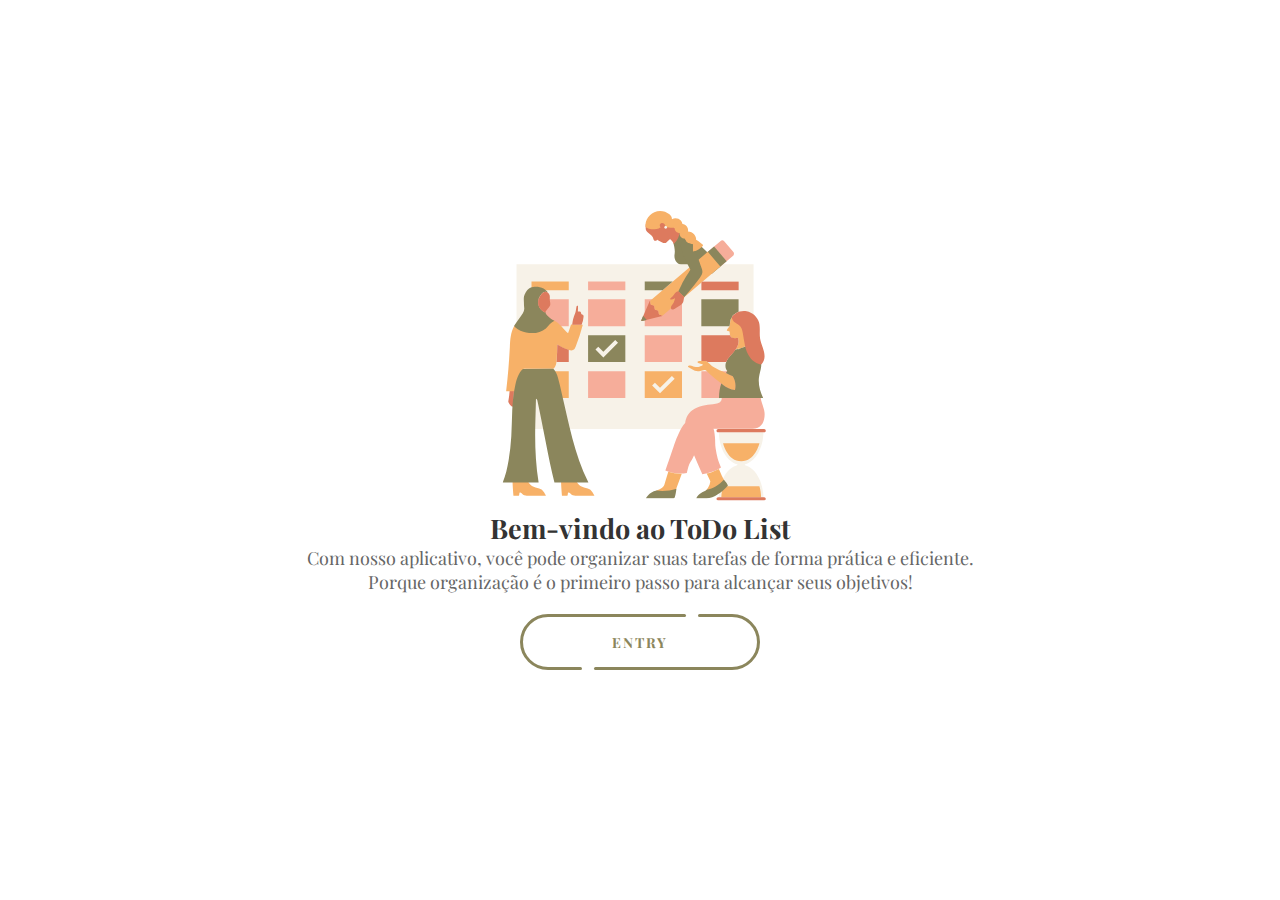
<file: templates/index.html>
<!DOCTYPE html>
<html lang="pt-BR">
<head>
  <meta charset="UTF-8">
  <meta name="viewport" content="width=device-width, initial-scale=1.0">
  <link rel="stylesheet" href="/static/index.css">
  <title>Inicial - To-Do List</title>
</head>
<body>
  <main>
    <div class="conatiner">
        <img src="/static/IMG/imagem-fundo-normal.svg" alt="Imagem de fundo">
        <h1>Bem-vindo ao ToDo List</h1>
        <p>Com nosso aplicativo, você pode organizar suas tarefas de forma prática e eficiente.</p>
        <p>Porque organização é o primeiro passo para alcançar seus objetivos!</p>

        <!-- btn -->
        <div class="container">
          <a href="/to-do" class="button type--C">
            <div class="button__line"></div>
            <div class="button__line"></div>
            <span class="button__text">ENTRY</span>
            <div class="button__drow1"></div>
            <div class="button__drow2"></div>
          </a>
        </div>
      </div>
    </div>
  </main>
</body>
</html>
</file>
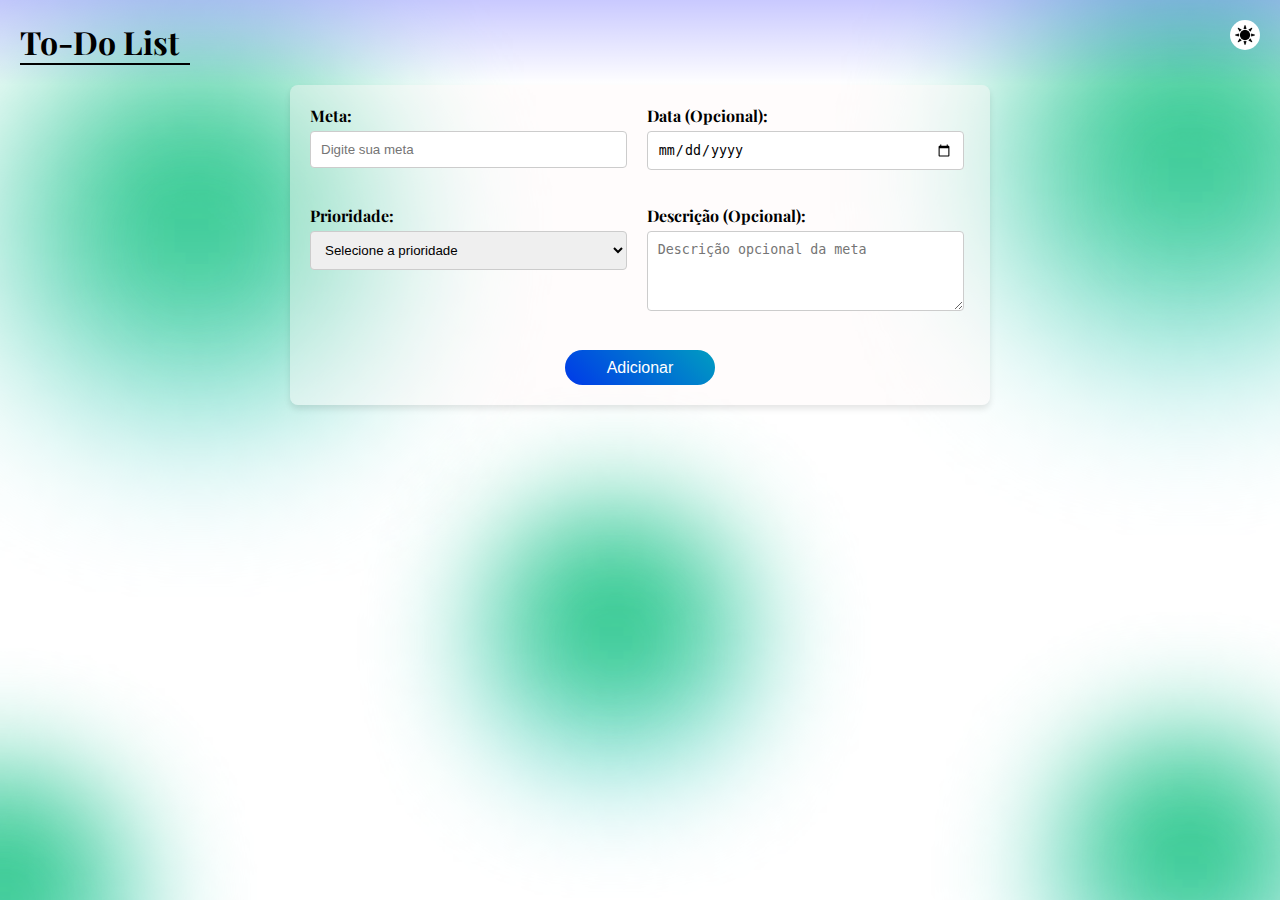
<file: templates/to-do.html>
<!DOCTYPE html>
<html lang="pt-br">
<head>
  <meta charset="UTF-8">
  <meta name="viewport" content="width=device-width, initial-scale=1.0">
  <link rel="stylesheet" href="/static/style.css">
  <script defer src="/static/script.js"></script>
  <title>To-Do List </title>
</head>
<body>
  <header>
    <div class="logo">
      <h1>To-Do List </h1>
      <hr>  
    </div>
    <div class="img-modo" id="modo">
      <img src="/static/IMG/sol.png" alt="Ícone de sol" id="icone">
    </div>
  </header>
  <main>
    <div class="form-container">
      <form id="metaForm">
        <div class="form-group">
          <label for="meta">Meta:</label>
          <input type="text" id="meta" name="meta" placeholder="Digite sua meta" required>
        </div>
        
        <div class="form-group">
          <label for="data">Data (Opcional):</label>
          <input type="date" id="data" name="data">
        </div>
    
        <div class="form-group">
          <label for="prioridade">Prioridade:</label>
          <select id="prioridade" name="prioridade" required>
            <option value="" disabled selected>Selecione a prioridade</option>
            <option value="Alta">Alta</option>
            <option value="Média">Média</option>
            <option value="Baixa">Baixa</option>
          </select>
        </div>
    
        <div class="form-group">
          <label for="descricao">Descrição (Opcional):</label>
          <textarea id="descricao" name="descricao" placeholder="Descrição opcional da meta"></textarea>
        </div>
    
        <button class="button1" type="submit">Adicionar</button>
      </form>
    </div>
    
    <div id="cards-container">
      <!-- Os cards serão gerados aqui -->
    </div>
  </main>
</body>
</html>
</file>
<file: static/index.css>
@import url('https://fonts.googleapis.com/css2?family=Cinzel:wght@400..900&family=Lato:ital,wght@0,100;0,300;0,400;0,700;0,900;1,100;1,300;1,400;1,700;1,900&family=Playfair+Display:ital,wght@0,400..900;1,400..900&display=swap');

/* Reset básico */
* {
    margin: 0;
    padding: 0;
    box-sizing: border-box;
  }
/* Configurações de tema */
:root {
    --bg-light: #f5f5f5;
    --text-light: #333;
    --bg-dark: #1e1e2f;
    --text-dark: #f0f0f0;
    --primary: #6a5acd; /* Roxo */
    --secondary: #4682b4; /* Azul */
    --gray: #a9a9a9;
}
body{
  font-family: "Playfair Display", serif;
}
main{
    width: 100vw;
    height: 100vh;
    display: flex;
    align-items: center;
    justify-content: center;
    overflow-y: auto;
}
.conatiner{
    height: auto;
    display: flex;
    flex-direction: column;
    align-items: center;
    justify-content: center;
    text-align: center;
}
.conatiner img{
    width: 300px;
    height: auto;
    object-fit: cover;
}

h1 {
    font-size: 27px;
    color: #333;
    padding: 0 15px;
  }

  p {
    font-size: 18px;
    color: #666;
    word-wrap: break-word; 
    overflow-wrap: break-word; 
    padding: 0 10px;
  }

  /* btn */
  .type--A {
    --line_color: #555555;
    --back_color: #ffecf6;
  }
  .type--B {
    --line_color: #1b1919;
    --back_color: #e9ecff;
  }
  .type--C {
    --line_color: #00135c;
    --back_color: #dd7a5e62;
  }
  .button {
    position: relative;
    z-index: 0;
    width: 240px;
    height: 56px;
    text-decoration: none;
    font-size: 14px;
    font-weight: bold;
    color: #8b865c;
    letter-spacing: 2px;
    transition: all 0.3s ease;
  }
  .button__text {
    display: flex;
    justify-content: center;
    align-items: center;
    width: 100%;
    height: 100%;
  }
  .button::before,
  .button::after,
  .button__text::before,
  .button__text::after {
    content: "";
    position: absolute;
    height: 3px;
    border-radius: 2px;
    background: #8b865c;
    transition: all 0.5s ease;
  }
  .button::before {
    top: 0;
    left: 54px;
    width: calc(100% - 56px * 2 - 16px);
  }
  .button::after {
    top: 0;
    right: 54px;
    width: 8px;
  }
  .button__text::before {
    bottom: 0;
    right: 54px;
    width: calc(100% - 56px * 2 - 16px);
  }
  .button__text::after {
    bottom: 0;
    left: 54px;
    width: 8px;
  }
  .button__line {
    position: absolute;
    top: 0;
    width: 56px;
    height: 100%;
    overflow: hidden;
  }
  .button__line::before {
    content: "";
    position: absolute;
    top: 0;
    width: 150%;
    height: 100%;
    box-sizing: border-box;
    border-radius: 300px;
    border: solid 3px #8b865c;
  }
  .button__line:nth-child(1),
  .button__line:nth-child(1)::before {
    left: 0;
  }
  .button__line:nth-child(2),
  .button__line:nth-child(2)::before {
    right: 0;
  }
  .button:hover {
    letter-spacing: 6px;
  }
  .button:hover::before,
  .button:hover .button__text::before {
    width: 8px;
  }
  .button:hover::after,
  .button:hover .button__text::after {
    width: calc(100% - 56px * 2 - 16px);
  }
  .button__drow1,
  .button__drow2 {
    position: absolute;
    z-index: -1;
    border-radius: 16px;
    transform-origin: 16px 16px;
  }
  .button__drow1 {
    top: -16px;
    left: 40px;
    width: 32px;
    height: 0;
    transform: rotate(30deg);
  }
  .button__drow2 {
    top: 44px;
    left: 77px;
    width: 32px;
    height: 0;
    transform: rotate(-127deg);
  }
  .button__drow1::before,
  .button__drow1::after,
  .button__drow2::before,
  .button__drow2::after {
    content: "";
    position: absolute;
  }
  .button__drow1::before {
    bottom: 0;
    left: 0;
    width: 0;
    height: 32px;
    border-radius: 16px;
    transform-origin: 16px 16px;
    transform: rotate(-60deg);
  }
  .button__drow1::after {
    top: -10px;
    left: 45px;
    width: 0;
    height: 32px;
    border-radius: 16px;
    transform-origin: 16px 16px;
    transform: rotate(69deg);
  }
  .button__drow2::before {
    bottom: 0;
    left: 0;
    width: 0;
    height: 32px;
    border-radius: 16px;
    transform-origin: 16px 16px;
    transform: rotate(-146deg);
  }
  .button__drow2::after {
    bottom: 26px;
    left: -40px;
    width: 0;
    height: 32px;
    border-radius: 16px;
    transform-origin: 16px 16px;
    transform: rotate(-262deg);
  }
  .button__drow1,
  .button__drow1::before,
  .button__drow1::after,
  .button__drow2,
  .button__drow2::before,
  .button__drow2::after {
    background: var(--back_color);
  }
  .button:hover .button__drow1 {
    animation: drow1 ease-in 0.06s;
    animation-fill-mode: forwards;
  }
  .button:hover .button__drow1::before {
    animation: drow2 linear 0.08s 0.06s;
    animation-fill-mode: forwards;
  }
  .button:hover .button__drow1::after {
    animation: drow3 linear 0.03s 0.14s;
    animation-fill-mode: forwards;
  }
  .button:hover .button__drow2 {
    animation: drow4 linear 0.06s 0.2s;
    animation-fill-mode: forwards;
  }
  .button:hover .button__drow2::before {
    animation: drow3 linear 0.03s 0.26s;
    animation-fill-mode: forwards;
  }
  .button:hover .button__drow2::after {
    animation: drow5 linear 0.06s 0.32s;
    animation-fill-mode: forwards;
  }
  @keyframes drow1 {
    0% {
      height: 0;
    }
    100% {
      height: 100px;
    }
  }
  @keyframes drow2 {
    0% {
      width: 0;
      opacity: 0;
    }
    10% {
      opacity: 0;
    }
    11% {
      opacity: 1;
    }
    100% {
      width: 120px;
    }
  }
  @keyframes drow3 {
    0% {
      width: 0;
    }
    100% {
      width: 80px;
    }
  }
  @keyframes drow4 {
    0% {
      height: 0;
    }
    100% {
      height: 120px;
    }
  }
  @keyframes drow5 {
    0% {
      width: 0;
    }
    100% {
      width: 124px;
    }
  }
  
  .container {
    width: 100%; /* Ajuste conforme necessário */
    margin: 20px 0;
    display: flex;
    flex-direction: column;
    align-items: center;
    justify-content: center;
    text-align: center;
  }
  .button:not(:last-child) {
    margin-bottom: 64px;
  }
  
@media (max-width: 400px) {
    .conatiner img {
        width: 250px; 
    }
    h1{
        font-size: 30px;
    }
}
</file>
<file: static/style.css>
@import url('https://fonts.googleapis.com/css2?family=Cinzel:wght@400..900&family=Lato:ital,wght@0,100;0,300;0,400;0,700;0,900;1,100;1,300;1,400;1,700;1,900&family=Playfair+Display:ital,wght@0,400..900;1,400..900&display=swap');

/* Reset básico */
* {
    margin: 0;
    padding: 0;
    box-sizing: border-box;
}

body {
  width: 100vw; /* Usando 100% da largura da tela */
  height: 100vh; /* Usando 100% da altura da tela */
  font-family: "Playfair Display", serif;
  transition: background 0.3s, color 0.3s;
  background-color: #fff;
  color: #000;
  background-image: url('/static/IMG/fundo-to-do.png');
  background-size: cover;
  background-position: center;
  background-attachment: fixed;
  overflow-x: hidden; /* Desativa a rolagem horizontal */
}

body.dark {
    background-color: #000000; /* Modo escuro */
    color: #fff; /* Texto branco para o modo escuro */
}

header {
  width: 100vw;
  background: linear-gradient(to bottom, #0000ff36, transparent);
  padding: 20px;
  display: flex;
  justify-content: space-between;
  overflow-x: hidden; /* Desativa a rolagem horizontal no header */
}

hr {
    width: 170px;
    border: solid 1.5px black;
}

.img-modo {
    width: 30px;
    height: 30px;
    background-color: hsl(0, 0%, 100%);
    border-radius: 100%;
    display: flex;
    align-items: center;
    justify-content: center;
}

.img-modo img {
    width: 20px;
    height: 20px;
    object-fit: cover;
}

/* Principal */
main {
  display: flex;
  flex-direction: column;
  align-items: center;
}
/* Estilos para os campos de entrada e layout do formulário */
.form-container {
  background: #fff9f96b;
  padding: 20px;
  border-radius: 8px;
  box-shadow: 0 4px 6px rgba(0, 0, 0, 0.1);
  max-width: 700px;
  margin: 0 20px;
  display: flex;
  flex-direction: column; /* Definindo flex em coluna para tela pequena */
}

/* Organizando os campos de forma flexível */
#metaForm {
  display: flex;
  flex-wrap: wrap; /* Permite que os elementos se movam para a linha seguinte em telas menores */
  gap: 20px;
}

.form-group {
  width: 100%; /* Cada campo ocupa 100% de largura na tela pequena */
  margin-bottom: 15px;
}

.form-group label {
  display: block;
  margin-bottom: 5px;
  font-weight: bold;
}

.form-group input, .form-group select, .form-group textarea {
  width: 100%;
  padding: 10px;
  border: 1px solid #ccc;
  border-radius: 4px;
}

/* Estilizando a área de texto (descrição) */
.form-group textarea {
  resize: vertical; /* Permite redimensionamento vertical */
  min-height: 80px; /* Altura mínima */
}

/* Ajustando o botão */
.button1 {
  font-size: 16px;
  font-weight: 400;
  height: 35px;
  width: 150px;
  border: 0px solid;
  background-image: linear-gradient(45deg, blue, #00f0a0, blue);
  background-size: 500% 400%;
  color: white;
  border-radius: 50px;
  transition: 0.6s all;
  margin: 20px auto;
}

.button1:hover {
  background-position: 75% 50%;
  transform: perspective(100px)
}

.button1:active {
  transform: scale(0.95);
  transition: 0.1s;
}

/* Layout para telas grandes (acima de 700px) */
@media (min-width: 701px) {
  /* Ajusta os campos para aparecerem em linha */
  .form-group {
    width: 48%; /* Cada campo ocupa quase metade da largura */
  }

  /* Garantindo que o botão e a descrição fiquem em linha no máximo */
  .form-group.textarea-group {
    width: 100%;
  }
}

/* Responsividade para telas menores */
@media (max-width: 700px) {
  .form-group {
    width: 100%; /* Para telas menores, todos os campos ficam em coluna */
  }
}

/* Ajuste do botão e outros elementos */
.button1 {
  font-size: 16px;
  font-weight: 400;
  height: 35px;
  width: 150px;
  border: 0px solid;
  background-image: linear-gradient(45deg, blue, #00f0a0, blue);
  background-size: 500% 400%;
  color: white;
  border-radius: 50px;
  transition: 0.6s all;
  margin: 0 auto;
}

.button1:hover {
  background-position: 75% 50%;
  transform: perspective(100px)
}

.button1:active {
  transform: scale(0.95);
  transition: 0.1s;
}

/* Exibição das metas */
#cards-container {
  margin-top: 30px;
  display: grid;
  grid-template-columns: repeat(3, 1fr);
  gap: 20px;
  padding: 10px;
  width: 100%; /* Garante que o container de cards ocupe toda a largura disponível */
  max-width: 100%; /* Impede que o container de cards ultrapasse a largura da tela */
  overflow-x: hidden; /* Desativa a rolagem horizontal */
}

.card {
  background: #ffffffcc;
  border-radius: 16px;
  padding: 15px; /* Diminuído o padding */
  box-shadow: 0 4px 10px rgba(0, 0, 0, 0.1); /* Menor sombra */
  transition: transform 0.3s, box-shadow 0.3s;
  border-left: 6px solid transparent;
  height: 200px; /* Reduzindo a altura dos cards */
  display: flex;
  flex-direction: column;
  justify-content: space-between;
  width: 80%; /* Certifique-se de que os cards não excedam a largura do container */
}

.card:hover {
  transform: translateY(-8px); /* Levanta o card ao passar o mouse */
  box-shadow: 0 8px 20px rgba(0, 0, 0, 0.15); /* Menos sombra no hover */
}

/* Diferenciação pelas cores */
.card.alta {
  border-left-color: #ff5c5c; /* Vermelho */
}

.card.media {
  border-left-color: #ffbf00; /* Amarelo */
}

.card.baixa {
  border-left-color: #5cff5c; /* Verde */
}

/* Estilização do conteúdo do card */
.card h4 {
  font-size: 1.1rem; /* Reduzido o tamanho da fonte */
  font-weight: bold;
  margin-bottom: 10px;
  color: #333333;
  word-wrap: break-word;
  hyphens: auto;
}

.card p {
  font-size: 0.9rem; /* Reduzido o tamanho do texto */
  color: #666666;
  margin-top: 5px;
  line-height: 1.6;
}

.card {
  background: #ffffffcc;
  border-radius: 16px;
  padding: 20px; /* Reduziu o padding para diminuir o tamanho do card */
  box-shadow: 0 4px 15px rgba(0, 0, 0, 0.1);
  transition: opacity 0.5s ease-out, transform 0.3s ease-out;
  border-left: 6px solid transparent;
  height: 200px; /* Reduziu a altura do card */
  width: 80%; /* A largura foi reduzida para 80% da largura do container */
  max-width: 400px; /* Limitando a largura máxima */
  display: flex;
  flex-direction: column;
  justify-content: space-between;
  position: relative;
  margin: 10px auto; /* Adicionando uma margem para centralizar o card */
}

.container {
  position: absolute;
  top: 10px;
  right: 10px;
  cursor: pointer;
}

.container input {
  display: none;
}

.container svg {
  overflow: visible;
}

.path {
  fill: none;
  stroke: black; /* Muda a cor para preto */
  stroke-width: 6;
  stroke-linecap: round;
  stroke-linejoin: round;
  transition: stroke-dasharray 0.5s ease, stroke-dashoffset 0.5s ease;
  stroke-dasharray: 241 9999999;
  stroke-dashoffset: 0;
}

.container input:checked ~ svg .path {
  stroke-dasharray: 70.5096664428711 9999999;
  stroke-dashoffset: -262.2723388671875;
}

/* Responsividade - Quando a tela é pequena, apenas 1 card por linha */
@media (max-width: 900px) {
  #cards-container {
      grid-template-columns: repeat(2, 1fr); /* 2 cards por linha em telas médias */
  }
}

@media (max-width: 600px) {
  #cards-container {
      grid-template-columns: 1fr; /* 1 card por linha em telas menores */
      align-items: center;
  }

  .card {
      padding: 15px; /* Diminuído o padding para dispositivos menores */
      height: auto; /* Deixa a altura do card variável */
  }
}
</file>
